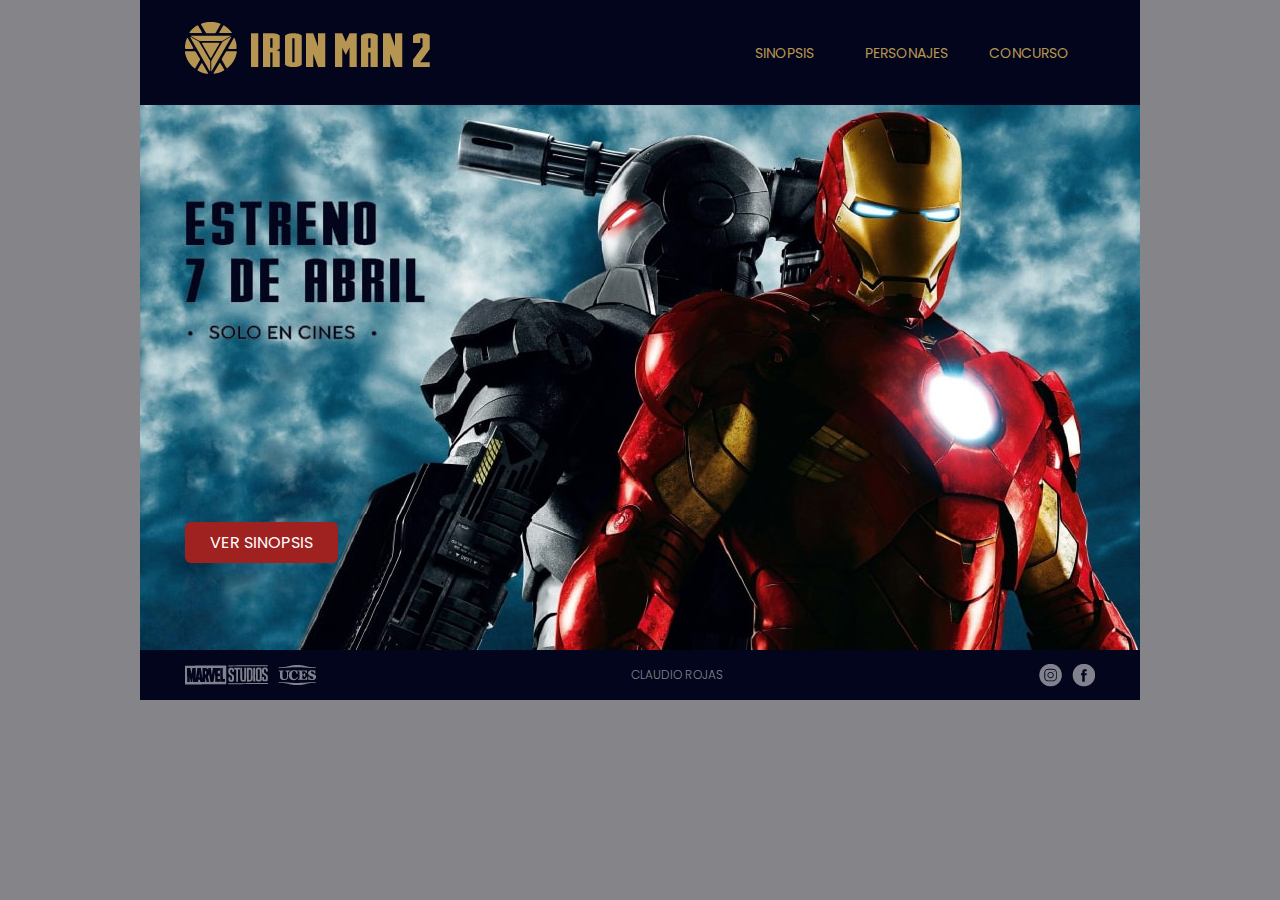
<file: index.html>
<!DOCTYPE html>
<html>
<head>
	<meta charset="utf-8">
	<meta name="viewport" content="width=device-width, initial-scale=1">
	<title>IronMan 2</title>
	<link rel="stylesheet" type="text/css" href="css/estilo_ironman.css">
</head>
<body>
	<!-- comentario: los ID se fueron y se convierten en etiquetas
		sacandoles los ID porque son etiquetas unicas-->
	<main>
		<header>
			<a href="index.html"><img src="img/logo_ironman2.png">
		<nav>
			<ul>
        <li><a href="sinopsis.html"> SINOPSIS</a></li>
        <li><a href="personajes.html"> PERSONAJES</a></li>
        <li><a href="concurso.html"> CONCURSO</a></li>
    </ul>
		</nav>
		</header>
	   
	    <section>
	    	<article id="article1">
	    		<a class="boton" href="sinopsis.html" target="_blank">VER SINOPSIS</a>
	    	</article>
	    	
	    	<article id="article2"></article>
	    </section> 
        <footer>
        	<div class="box">
            <a href="#" class="marvel"><img src="img/marvel.png"></a>
            <a href="#" class="uces"><img src="img/uces.png"></a>
        	</div>

            <div class="box">
            <h3>CLAUDIO ROJAS</h3>
        	</div>

        	 <div class="box">
            <a href="#" class="insta"><img src="img/instagram.png"></a>
            <a href="#" class="fb"><img src="img/facebook.png"></a>
        	</div>
        </footer>
	</main>

</body>
</html>
</file>
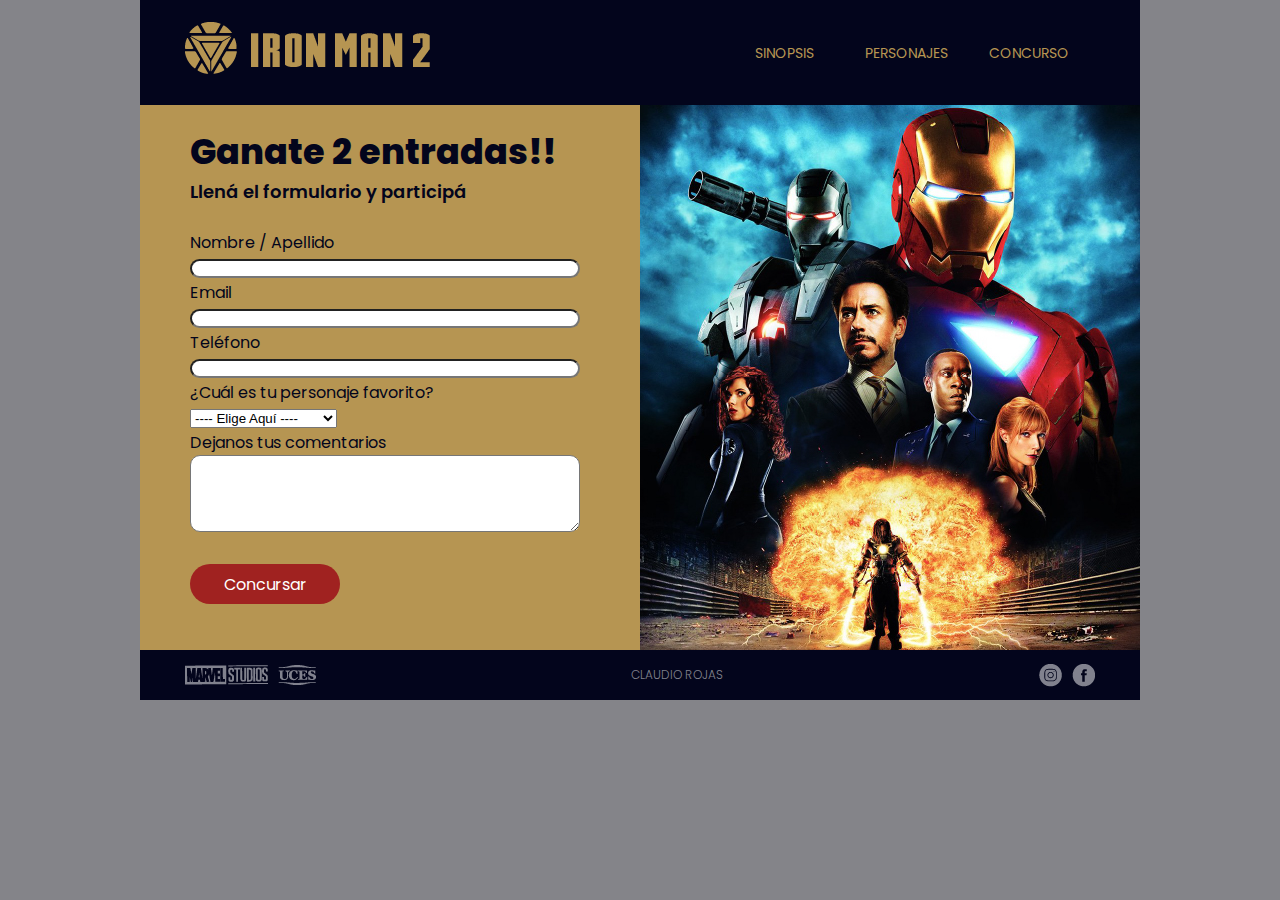
<file: concurso.html>
<!DOCTYPE html>
<html>
<head>
	<meta charset="utf-8">
	<meta name="viewport" content="width=device-width, initial-scale=1">
	<title>IronMan 2 - Concurso</title>
	<link rel="stylesheet" type="text/css" href="css/estilo_concurso.css">
</head>
<body>
	<!-- comentario: los ID se fueron y se convierten en etiquetas
		sacandoles los ID porque son etiquetas unicas-->
	<main>
		<header>
			<a href="index.html"><img src="img/logo_ironman2.png">
		<nav>
			<ul>
        <li><a href="sinopsis.html"> SINOPSIS</a></li>
        <li><a href="personajes.html"> PERSONAJES</a></li>
        <li><a href="concurso.html"> CONCURSO</a></li>
    </ul>
		</nav>
		</header>
	   
	    <section>
	    	<article id="article1">

<h1>Ganate 2 entradas!!</h1>
<h2>Llená el formulario y participá</h2>

	    	    <!--FORMULARIO.-->

<form method="post" action="mailto:correo@mail.com">
	<label>Nombre / Apellido</label><br>
	<input type="text" name="nombre" required  class="cajas"><br> <!-- este ejemplo tiene el campo Requerido y el ejemplo de class CAJAS .-->

    <label>Email</label><br>
	<input type="email" name="correo" required class="cajas"><br>

	<label>Teléfono</label><br>
	<input type="text" name="telefono" required class="cajas"><br>

	<label>¿Cuál es tu personaje favorito?</label><br>
    <select>
	<option>---- Elige Aquí ----</option>
	<option>Tony Stark (Ironman)</option>
	<option>Ivan Vanko</option>
    <option>Pepper Potts</option>
    <option>Col. James Rhode</option>
    <option>Natalie Rushman</option>
    <option>Justin Hammer</option>
    </select><br>

    <label>Dejanos tus comentarios</label><br>
    <textarea rows="5" cols="10" name="comentario" class="cajas"></textarea><br>
<br>

	<input type="submit" name="enviar" value="Concursar" class="btn"><br>
	
	
</form>
	    	</article>
	    	
	    	<article id="article2">
                <img src="img/img_concurso.jpg">
	    	</article>
	    </section> 
        
        <footer>
        	<div class="box">
            <a href="#" class="marvel"><img src="img/marvel.png"></a>
            <a href="#" class="uces"><img src="img/uces.png"></a>
        	</div>

            <div class="box">
            <h3>CLAUDIO ROJAS</h3>
        	</div>

        	 <div class="box">
            <a href="#" class="insta"><img src="img/instagram.png"></a>
            <a href="#" class="fb"><img src="img/facebook.png"></a>
        	</div>
        </footer>
	</main>

</body>
</html>
</file>
<file: css/estilo_ironman.css>
@import url('https://fonts.googleapis.com/css2?family=Poppins:ital,wght@0,100;0,200;0,300;0,400;0,500;0,600;0,700;0,800;0,900;1,100;1,200;1,300;1,400;1,500;1,600;1,700;1,800;1,900&display=swap');

*{
margin: 0;
padding: 0;	
box-sizing: border-box;
}

body{
	font-family: 'Poppins', sans-serif;
	background-color: #848489;
}

/*Los ID siempre tienen que ir con CSS con simbolo # aqui siempre */

/*y se convierten en etiquetas directamente eliminado los # */
main{
width: 1000px;
height: 700px;
background-color: #03051C;
margin-left: auto;
margin-right: auto;
}

header{
display: flex;
justify-content: space-between;
width: 1000px;
height: 105px;
background-color: #03051C;
align-items: center;
padding: 45px;
}


section{
width: 1000px;
height: 545px;
background-color: #3498db;
background-image:url(../img/background.jpg);
}

footer{
display: flex;
width: 1000px;
height: 50px;
background-color: #03051C;
justify-content: space-between;
align-items: center;
}

#article1{
width: 500px;
height: 545px;
background-color: transparent;
float: left;
}

#article2{
width: 500px;
height: 545px;
background-color: transparent;
float: right;
}

.boton {
border:0px solid #000;
padding: 8px 25px; 
background-color: #A02220;
color: #ffffff; 
text-decoration: none;
border-radius: 6px; 
margin-left: 45px;
position: absolute;
top: 58%;
transform: translate(0, 0%);
}

.boton:hover{
    background-color:#8E1313;
    color:#fff;
    }

nav a{
    text-decoration:none;
    color:inherit;
    font-size:14px;
    align-content: center;
    } 

nav li{
	display: flex;
    display:inline-block;
    width:103px;
    padding:4px;
    margin-right: 15px;
    background-color: transparent;
    border:0px solid #000;
    border-radius: 20px;
    text-align:center;
    color:#B69552;
    }


nav li:hover{
    background-color:#A02220;
    color:#fff;
    }

.box{
    padding: 45px;
    display: flex;
    align-items: center;
    justify-content: space-between;
}

.marvel{
    display: flex;
    margin-right: 5px;
}

.uces{
    display: flex;
    margin-left: 5px;
}

.insta{
    display: flex;
    margin-right: 5px;
}

.fb{
    display: flex;
    margin-left: 5px;
}

h3{
font-weight:300;
font-size:12px;
color:#81828D;
}
</file>
<file: css/estilo_concurso.css>
@import url('https://fonts.googleapis.com/css2?family=Poppins:ital,wght@0,100;0,200;0,300;0,400;0,500;0,600;0,700;0,800;0,900;1,100;1,200;1,300;1,400;1,500;1,600;1,700;1,800;1,900&display=swap');

*{
margin: 0;
padding: 0;	
box-sizing: border-box;
}

body{
	font-family: 'Poppins', sans-serif;
	background-color: #848489;
    color: #03051C;
}

/*Los ID siempre tienen que ir con CSS con simbolo # aqui siempre */

/*y se convierten en etiquetas directamente eliminado los # */
main{
width: 1000px;
height: 700px;
background-color: #03051C;
margin-left: auto;
margin-right: auto;
}

header{
display: flex;
justify-content: space-between;
width: 1000px;
height: 105px;
background-color: #03051C;
align-items: center;
padding: 45px;
}


section{
width: 1000px;
height: 545px;
background-color: #B69552;
}

footer{
display: flex;
width: 1000px;
height: 50px;
background-color: #03051C;
justify-content: space-between;
align-items: center;
}

#article1{
width: 500px;
height: 545px;
background-color: transparent;
float: left;
}

#article2{
width: 500px;
height: 545px;
background-color: transparent;
float: right;
}

.boton {
border:0px solid #000;
padding: 8px 25px; 
background-color: #A02220;
color: #ffffff; 
text-decoration: none;
border-radius: 6px; 
margin-left: 45px;
position: absolute;
top: 58%;
transform: translate(0, 0%);
}

.boton:hover{
    background-color:#8E1313;
    color:#fff;
    }

nav a{
    text-decoration:none;
    color:inherit;
    font-size:14px;
    align-content: center;
    } 

nav li{
	display: flex;
    display:inline-block;
    width:103px;
    padding:4px;
    margin-right: 15px;
    background-color: transparent;
    border:0px solid #000;
    border-radius: 20px;
    text-align:center;
    color:#B69552;
    }


nav li:hover{
    background-color:#A02220;
    color:#fff;
    }

.box{
    padding: 45px;
    display: flex;
    align-items: center;
    justify-content: space-between;
}

.marvel{
    display: flex;
    margin-right: 5px;
}

.uces{
    display: flex;
    margin-left: 5px;
}

.insta{
    display: flex;
    margin-right: 5px;
}

.fb{
    display: flex;
    margin-left: 5px;
}

h3{
font-weight:300;
font-size:12px;
color:#81828D;
}


/*FORMULARIO*/

form{
    width: 400px;
    padding: 5px;
    background-color: transparent;
    margin-left: 45px;
    margin-right: auto;
    margin-top: 20px;
    margin-bottom: 60px;
    border-color: #000;
    border-style: none;
    border-width: 0px;
    border-radius: 20px;
}

.cajas{
    width: 100%;
    border-radius: 10px;
}

.btn{
    width: 150px;
    height: 40px;
    background-color: #A02220;
    color: #fff;
    border-radius: 20px;
    border-style: none;
    font-size: medium;
    font-family: 'Poppins', sans-serif;
}

.btn:hover{
    background-color:#8E1313;
    color:#fff;
    }

h1{
font-weight:800;
font-size:35px;
margin-left: 50px;
margin-top: 20px;
}

h2{
font-weight:600;
font-size:18px;
margin-left: 50px;
}
</file>
